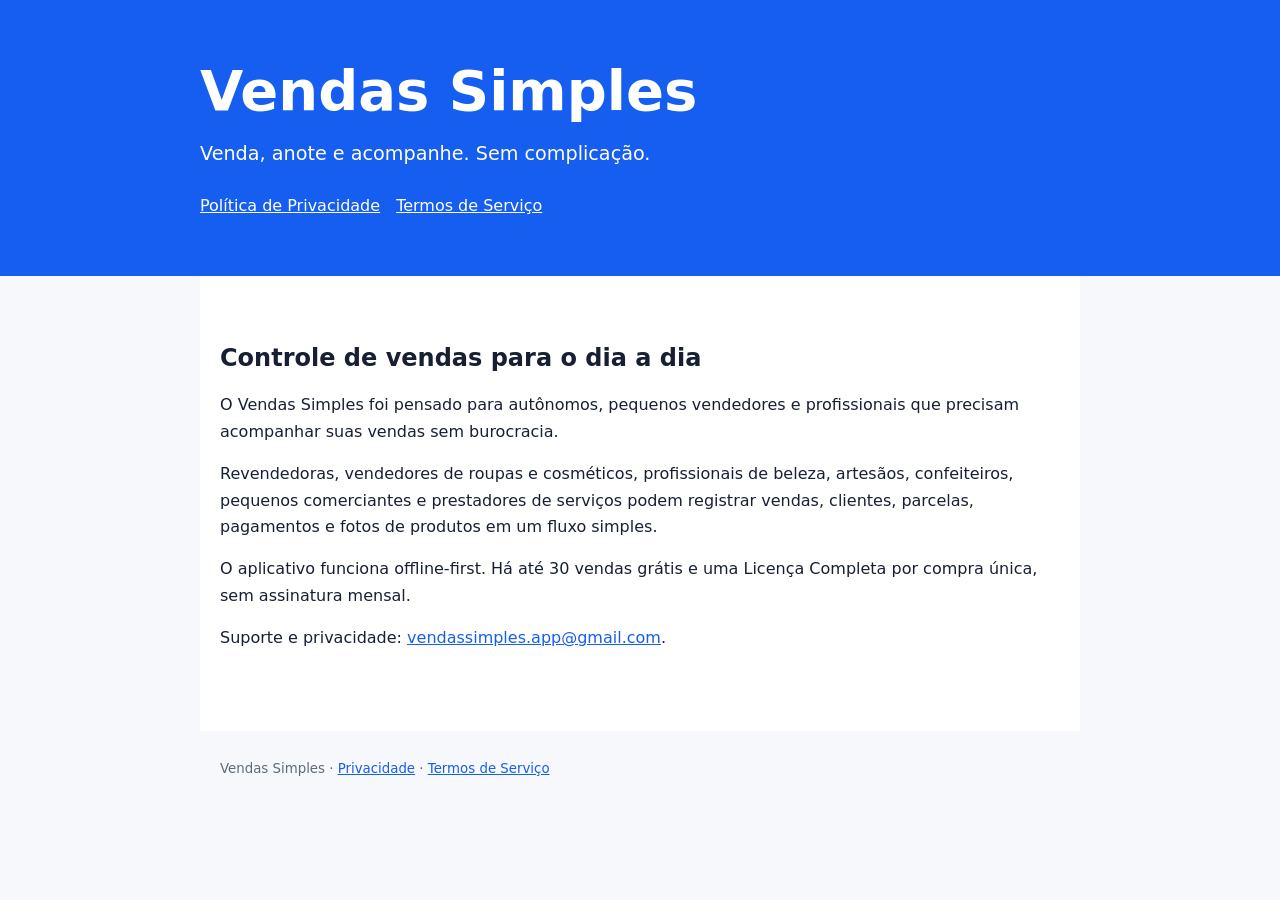
<file: site/index.html>
<!doctype html>
<html lang="pt-BR">
<head><meta charset="utf-8"><meta name="viewport" content="width=device-width, initial-scale=1"><title>Vendas Simples</title><meta name="description" content="Vendas Simples — venda, anote e acompanhe. Sem complicação."><link rel="stylesheet" href="styles.css"></head>
<body><header><div><h1>Vendas Simples</h1><p class="tagline">Venda, anote e acompanhe. Sem complicação.</p><nav class="nav"><a href="privacy/">Política de Privacidade</a><a href="terms/">Termos de Serviço</a></nav></div></header><main><h2>Controle de vendas para o dia a dia</h2><p>O Vendas Simples foi pensado para autônomos, pequenos vendedores e profissionais que precisam acompanhar suas vendas sem burocracia.</p><p>Revendedoras, vendedores de roupas e cosméticos, profissionais de beleza, artesãos, confeiteiros, pequenos comerciantes e prestadores de serviços podem registrar vendas, clientes, parcelas, pagamentos e fotos de produtos em um fluxo simples.</p><p>O aplicativo funciona offline-first. Há até 30 vendas grátis e uma Licença Completa por compra única, sem assinatura mensal.</p><p>Suporte e privacidade: <a href="mailto:vendassimples.app@gmail.com">vendassimples.app@gmail.com</a>.</p></main><footer><small>Vendas Simples · <a href="privacy/">Privacidade</a> · <a href="terms/">Termos de Serviço</a></small></footer></body></html>
</file>
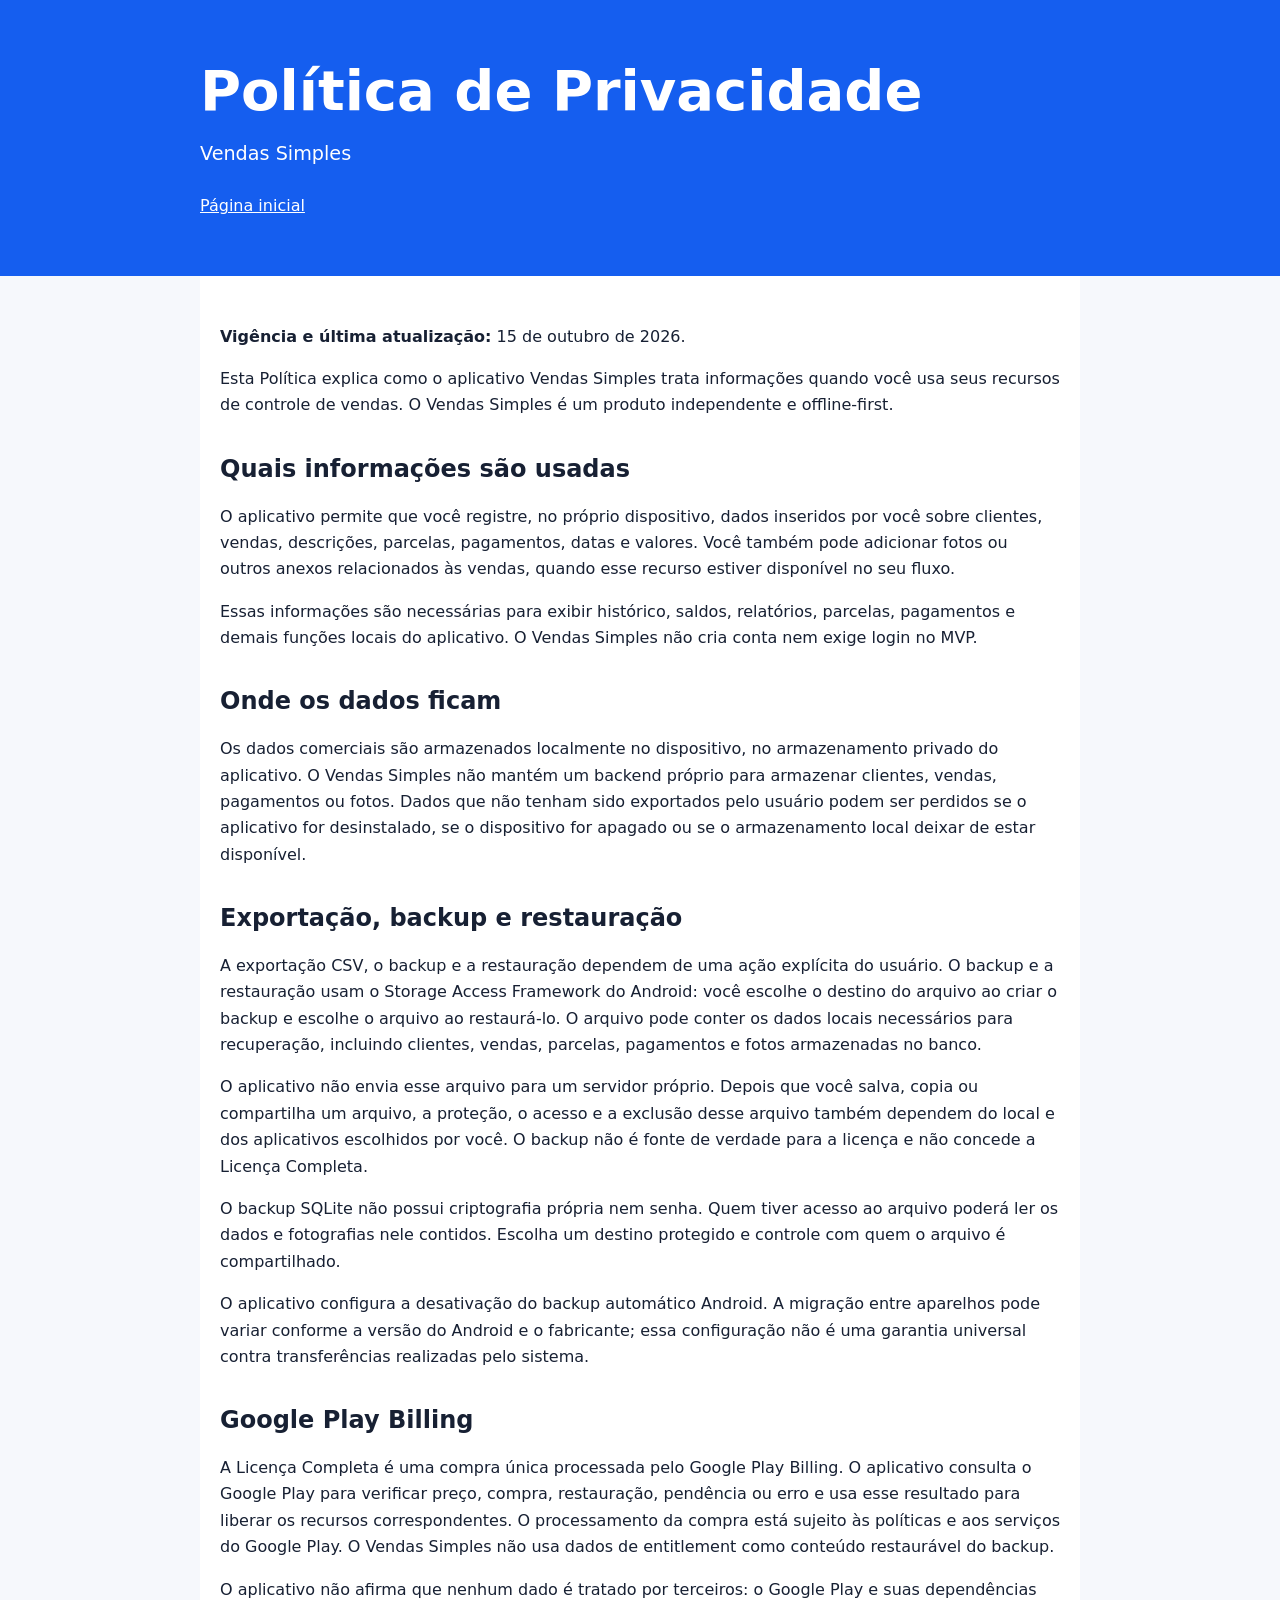
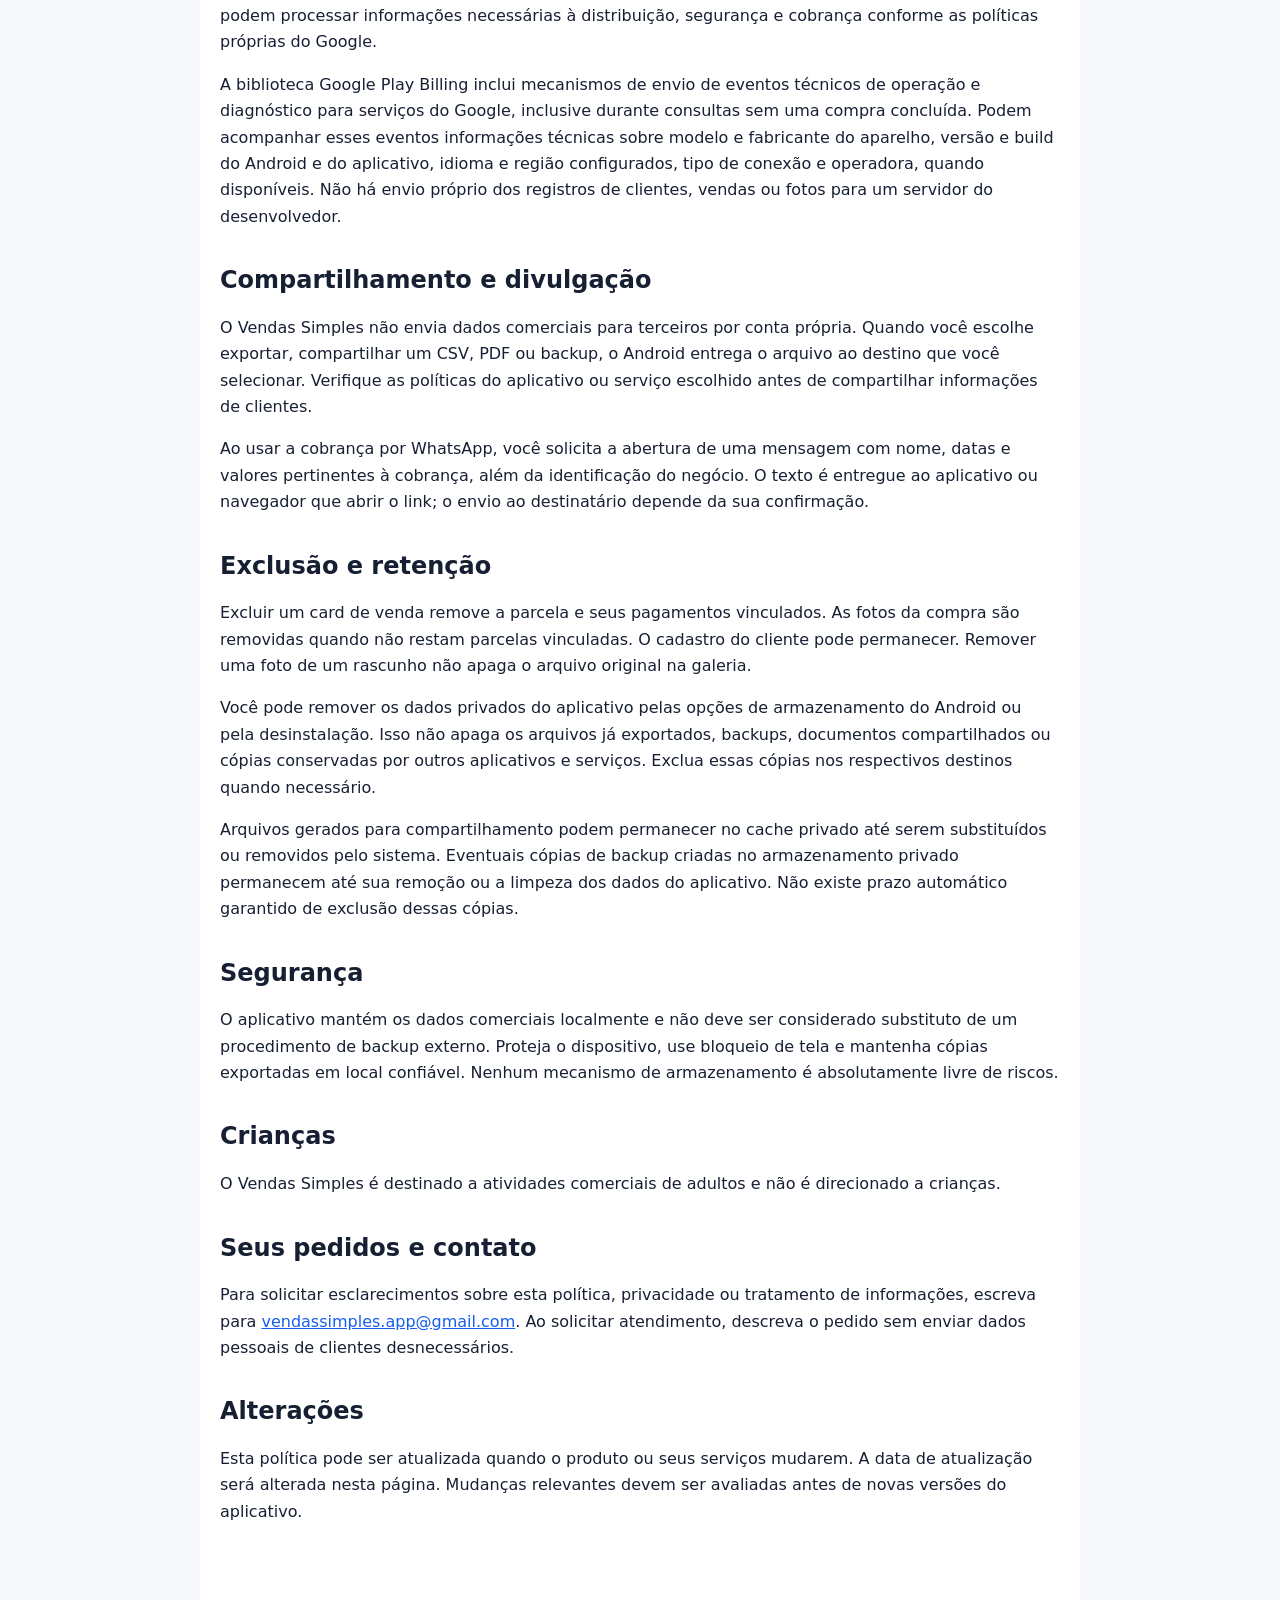
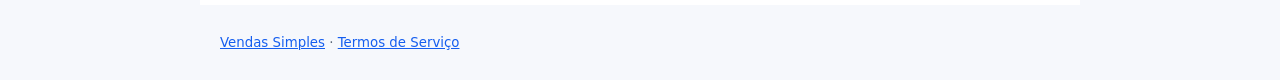
<file: site/privacy/index.html>
<!doctype html>
<html lang="pt-BR">
<head><meta charset="utf-8"><meta name="viewport" content="width=device-width, initial-scale=1"><title>Política de Privacidade — Vendas Simples</title><meta name="description" content="Política de Privacidade do aplicativo Vendas Simples."><link rel="stylesheet" href="../styles.css"></head>
<body><header><div><h1>Política de Privacidade</h1><p class="tagline">Vendas Simples</p><nav class="nav"><a href="../">Página inicial</a></nav></div></header><main>
<p><strong>Vigência e última atualização:</strong> 15 de outubro de 2026.</p>
<p>Esta Política explica como o aplicativo Vendas Simples trata informações quando você usa seus recursos de controle de vendas. O Vendas Simples é um produto independente e offline-first.</p>
<h2>Quais informações são usadas</h2>
<p>O aplicativo permite que você registre, no próprio dispositivo, dados inseridos por você sobre clientes, vendas, descrições, parcelas, pagamentos, datas e valores. Você também pode adicionar fotos ou outros anexos relacionados às vendas, quando esse recurso estiver disponível no seu fluxo.</p>
<p>Essas informações são necessárias para exibir histórico, saldos, relatórios, parcelas, pagamentos e demais funções locais do aplicativo. O Vendas Simples não cria conta nem exige login no MVP.</p>
<h2>Onde os dados ficam</h2>
<p>Os dados comerciais são armazenados localmente no dispositivo, no armazenamento privado do aplicativo. O Vendas Simples não mantém um backend próprio para armazenar clientes, vendas, pagamentos ou fotos. Dados que não tenham sido exportados pelo usuário podem ser perdidos se o aplicativo for desinstalado, se o dispositivo for apagado ou se o armazenamento local deixar de estar disponível.</p>
<h2>Exportação, backup e restauração</h2>
<p>A exportação CSV, o backup e a restauração dependem de uma ação explícita do usuário. O backup e a restauração usam o Storage Access Framework do Android: você escolhe o destino do arquivo ao criar o backup e escolhe o arquivo ao restaurá-lo. O arquivo pode conter os dados locais necessários para recuperação, incluindo clientes, vendas, parcelas, pagamentos e fotos armazenadas no banco.</p>
<p>O aplicativo não envia esse arquivo para um servidor próprio. Depois que você salva, copia ou compartilha um arquivo, a proteção, o acesso e a exclusão desse arquivo também dependem do local e dos aplicativos escolhidos por você. O backup não é fonte de verdade para a licença e não concede a Licença Completa.</p>
<p>O backup SQLite não possui criptografia própria nem senha. Quem tiver acesso ao arquivo poderá ler os dados e fotografias nele contidos. Escolha um destino protegido e controle com quem o arquivo é compartilhado.</p>
<p>O aplicativo configura a desativação do backup automático Android. A migração entre aparelhos pode variar conforme a versão do Android e o fabricante; essa configuração não é uma garantia universal contra transferências realizadas pelo sistema.</p>
<h2>Google Play Billing</h2>
<p>A Licença Completa é uma compra única processada pelo Google Play Billing. O aplicativo consulta o Google Play para verificar preço, compra, restauração, pendência ou erro e usa esse resultado para liberar os recursos correspondentes. O processamento da compra está sujeito às políticas e aos serviços do Google Play. O Vendas Simples não usa dados de entitlement como conteúdo restaurável do backup.</p>
<p>O aplicativo não afirma que nenhum dado é tratado por terceiros: o Google Play e suas dependências podem processar informações necessárias à distribuição, segurança e cobrança conforme as políticas próprias do Google.</p>
<p>A biblioteca Google Play Billing inclui mecanismos de envio de eventos técnicos de operação e diagnóstico para serviços do Google, inclusive durante consultas sem uma compra concluída. Podem acompanhar esses eventos informações técnicas sobre modelo e fabricante do aparelho, versão e build do Android e do aplicativo, idioma e região configurados, tipo de conexão e operadora, quando disponíveis. Não há envio próprio dos registros de clientes, vendas ou fotos para um servidor do desenvolvedor.</p>
<h2>Compartilhamento e divulgação</h2>
<p>O Vendas Simples não envia dados comerciais para terceiros por conta própria. Quando você escolhe exportar, compartilhar um CSV, PDF ou backup, o Android entrega o arquivo ao destino que você selecionar. Verifique as políticas do aplicativo ou serviço escolhido antes de compartilhar informações de clientes.</p>
<p>Ao usar a cobrança por WhatsApp, você solicita a abertura de uma mensagem com nome, datas e valores pertinentes à cobrança, além da identificação do negócio. O texto é entregue ao aplicativo ou navegador que abrir o link; o envio ao destinatário depende da sua confirmação.</p>
<h2>Exclusão e retenção</h2>
<p>Excluir um card de venda remove a parcela e seus pagamentos vinculados. As fotos da compra são removidas quando não restam parcelas vinculadas. O cadastro do cliente pode permanecer. Remover uma foto de um rascunho não apaga o arquivo original na galeria.</p>
<p>Você pode remover os dados privados do aplicativo pelas opções de armazenamento do Android ou pela desinstalação. Isso não apaga os arquivos já exportados, backups, documentos compartilhados ou cópias conservadas por outros aplicativos e serviços. Exclua essas cópias nos respectivos destinos quando necessário.</p>
<p>Arquivos gerados para compartilhamento podem permanecer no cache privado até serem substituídos ou removidos pelo sistema. Eventuais cópias de backup criadas no armazenamento privado permanecem até sua remoção ou a limpeza dos dados do aplicativo. Não existe prazo automático garantido de exclusão dessas cópias.</p>
<h2>Segurança</h2>
<p>O aplicativo mantém os dados comerciais localmente e não deve ser considerado substituto de um procedimento de backup externo. Proteja o dispositivo, use bloqueio de tela e mantenha cópias exportadas em local confiável. Nenhum mecanismo de armazenamento é absolutamente livre de riscos.</p>
<h2>Crianças</h2>
<p>O Vendas Simples é destinado a atividades comerciais de adultos e não é direcionado a crianças.</p>
<h2>Seus pedidos e contato</h2>
<p>Para solicitar esclarecimentos sobre esta política, privacidade ou tratamento de informações, escreva para <a href="mailto:vendassimples.app@gmail.com">vendassimples.app@gmail.com</a>. Ao solicitar atendimento, descreva o pedido sem enviar dados pessoais de clientes desnecessários.</p>
<h2>Alterações</h2>
<p>Esta política pode ser atualizada quando o produto ou seus serviços mudarem. A data de atualização será alterada nesta página. Mudanças relevantes devem ser avaliadas antes de novas versões do aplicativo.</p>
</main><footer><small><a href="../">Vendas Simples</a> · <a href="../terms/">Termos de Serviço</a></small></footer></body></html>
</file>
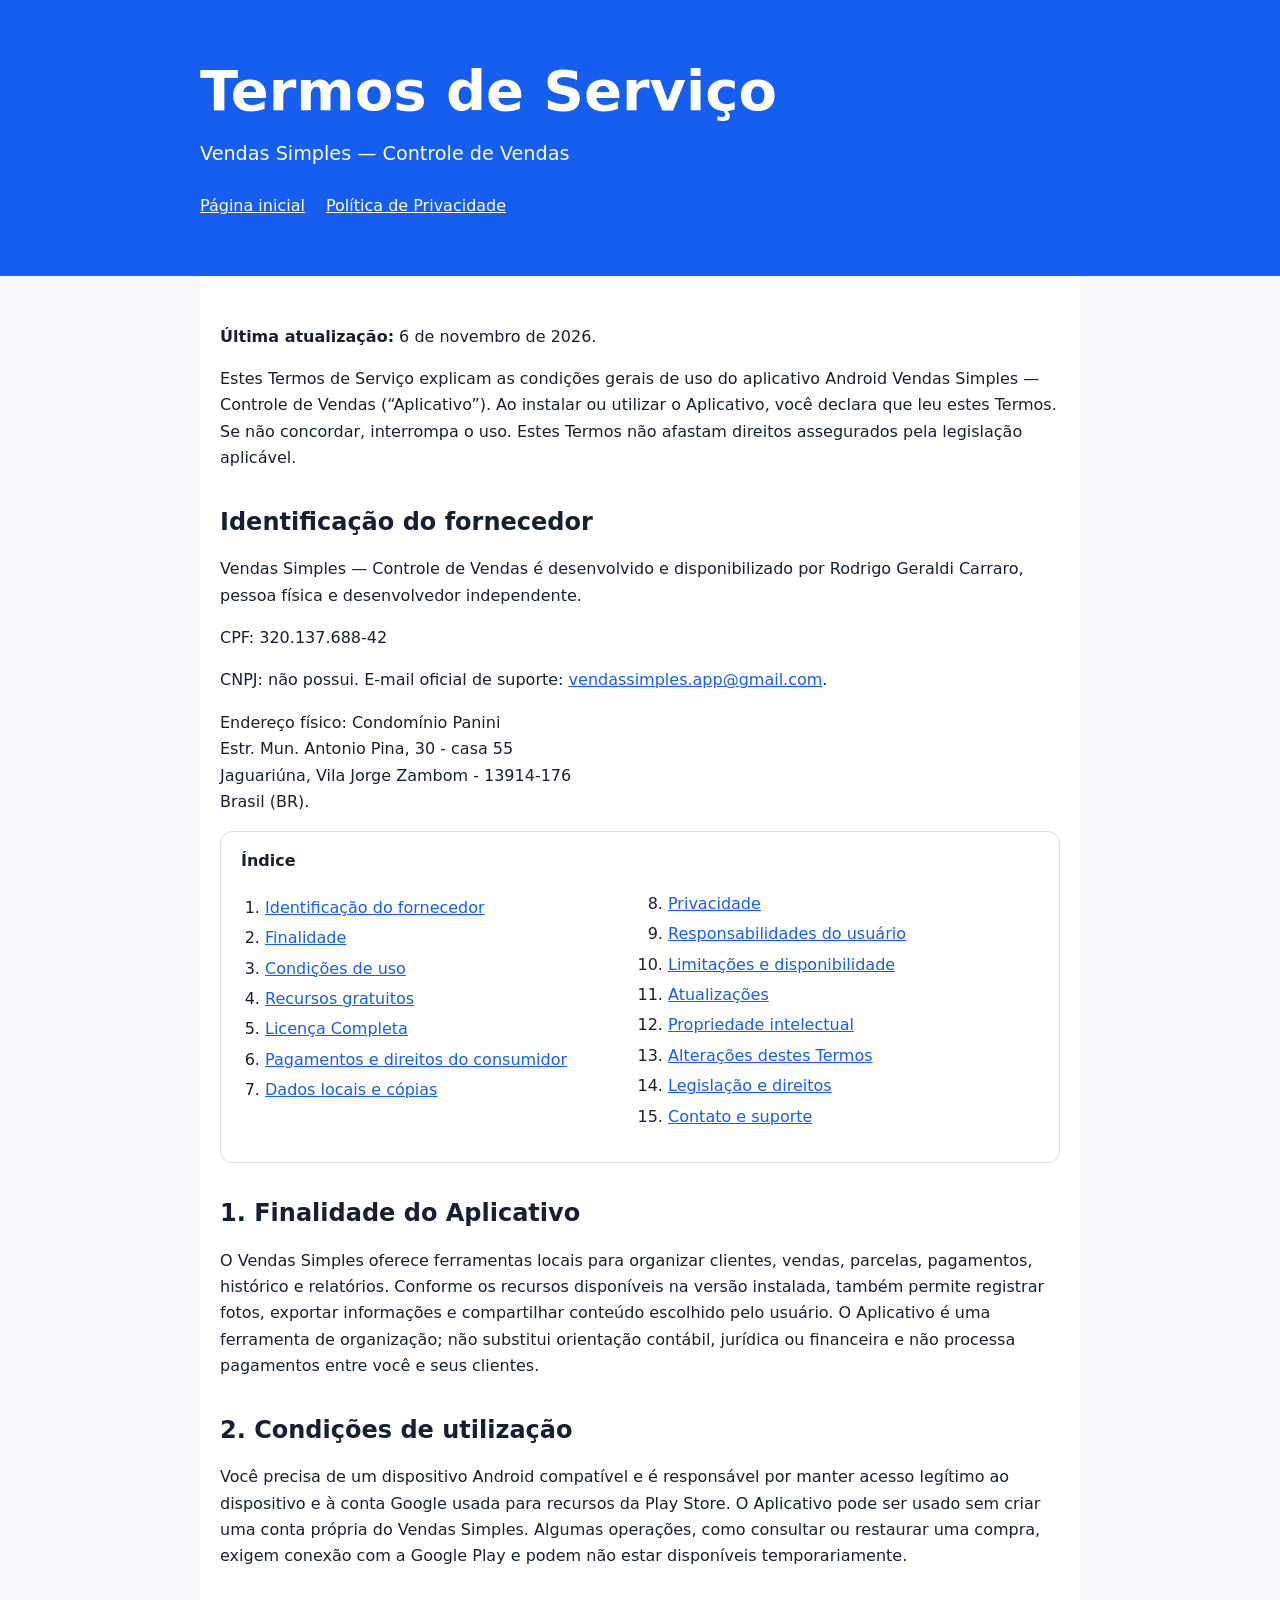
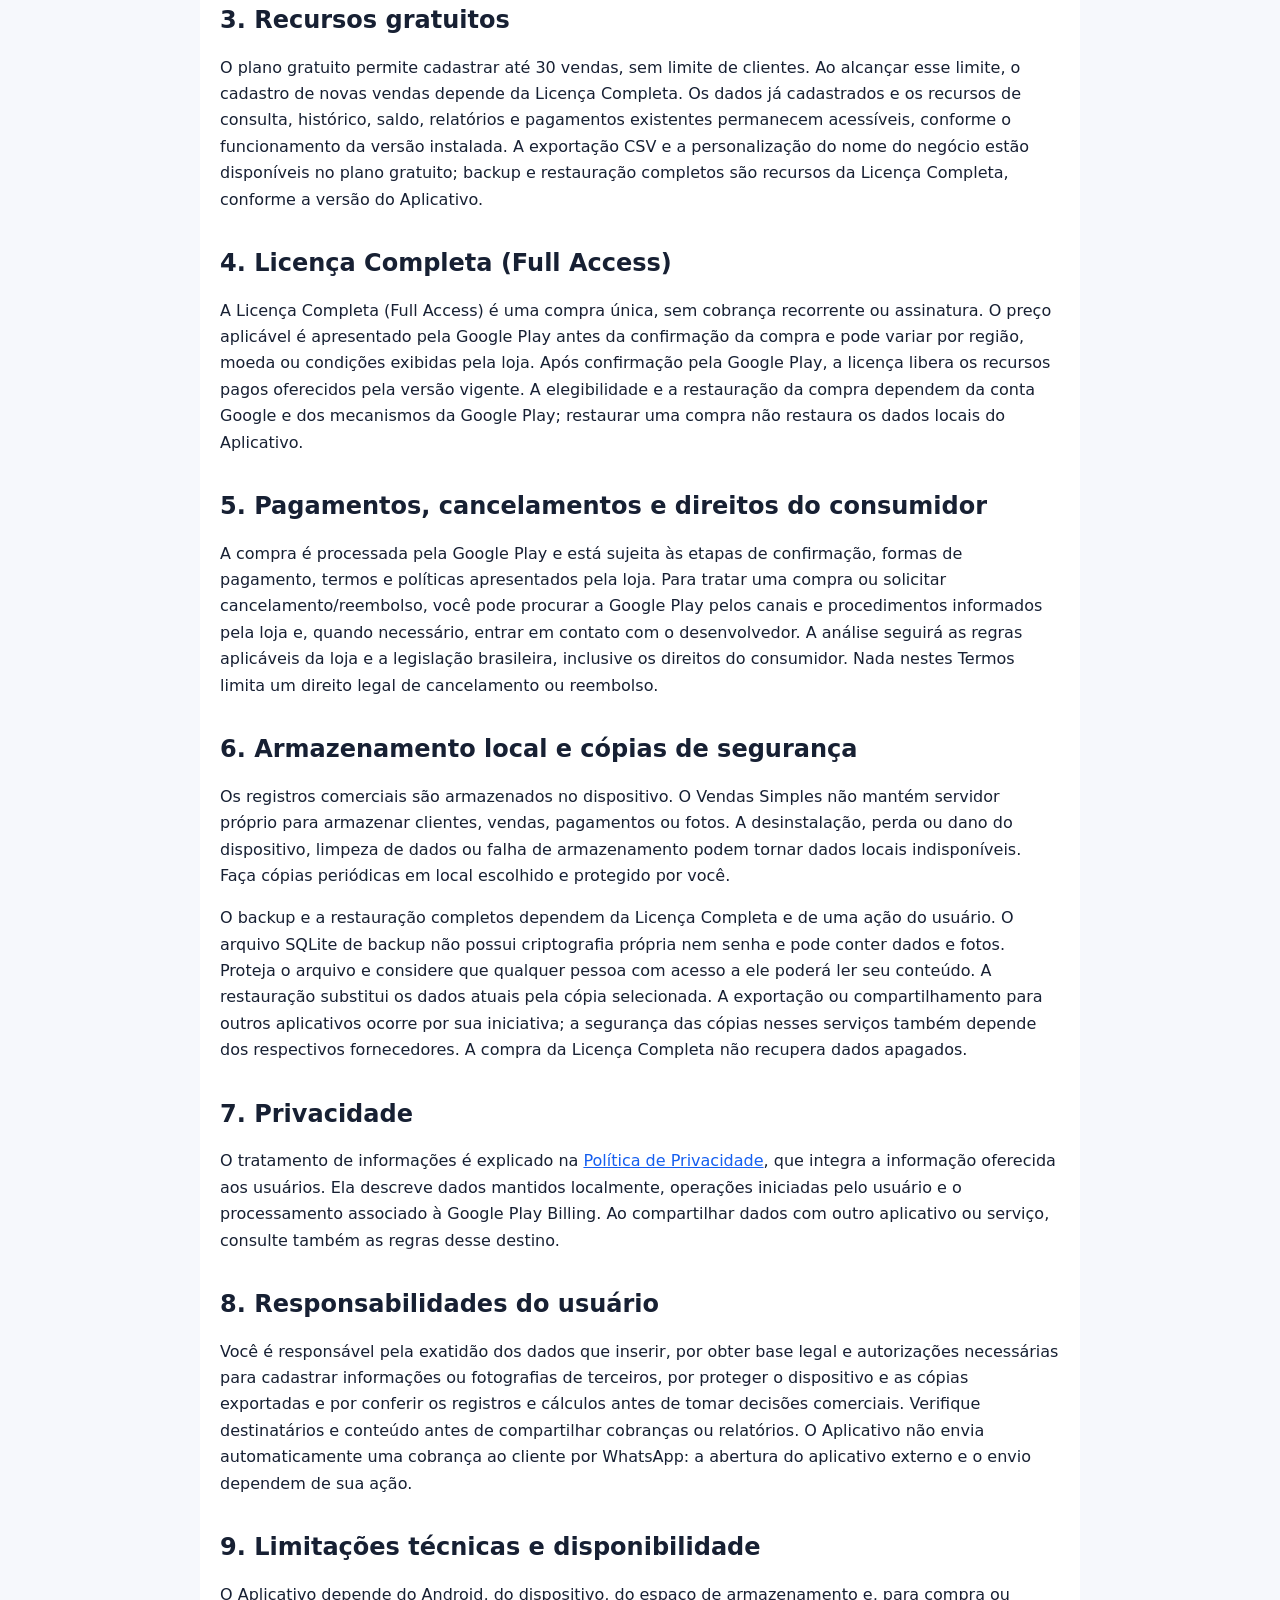
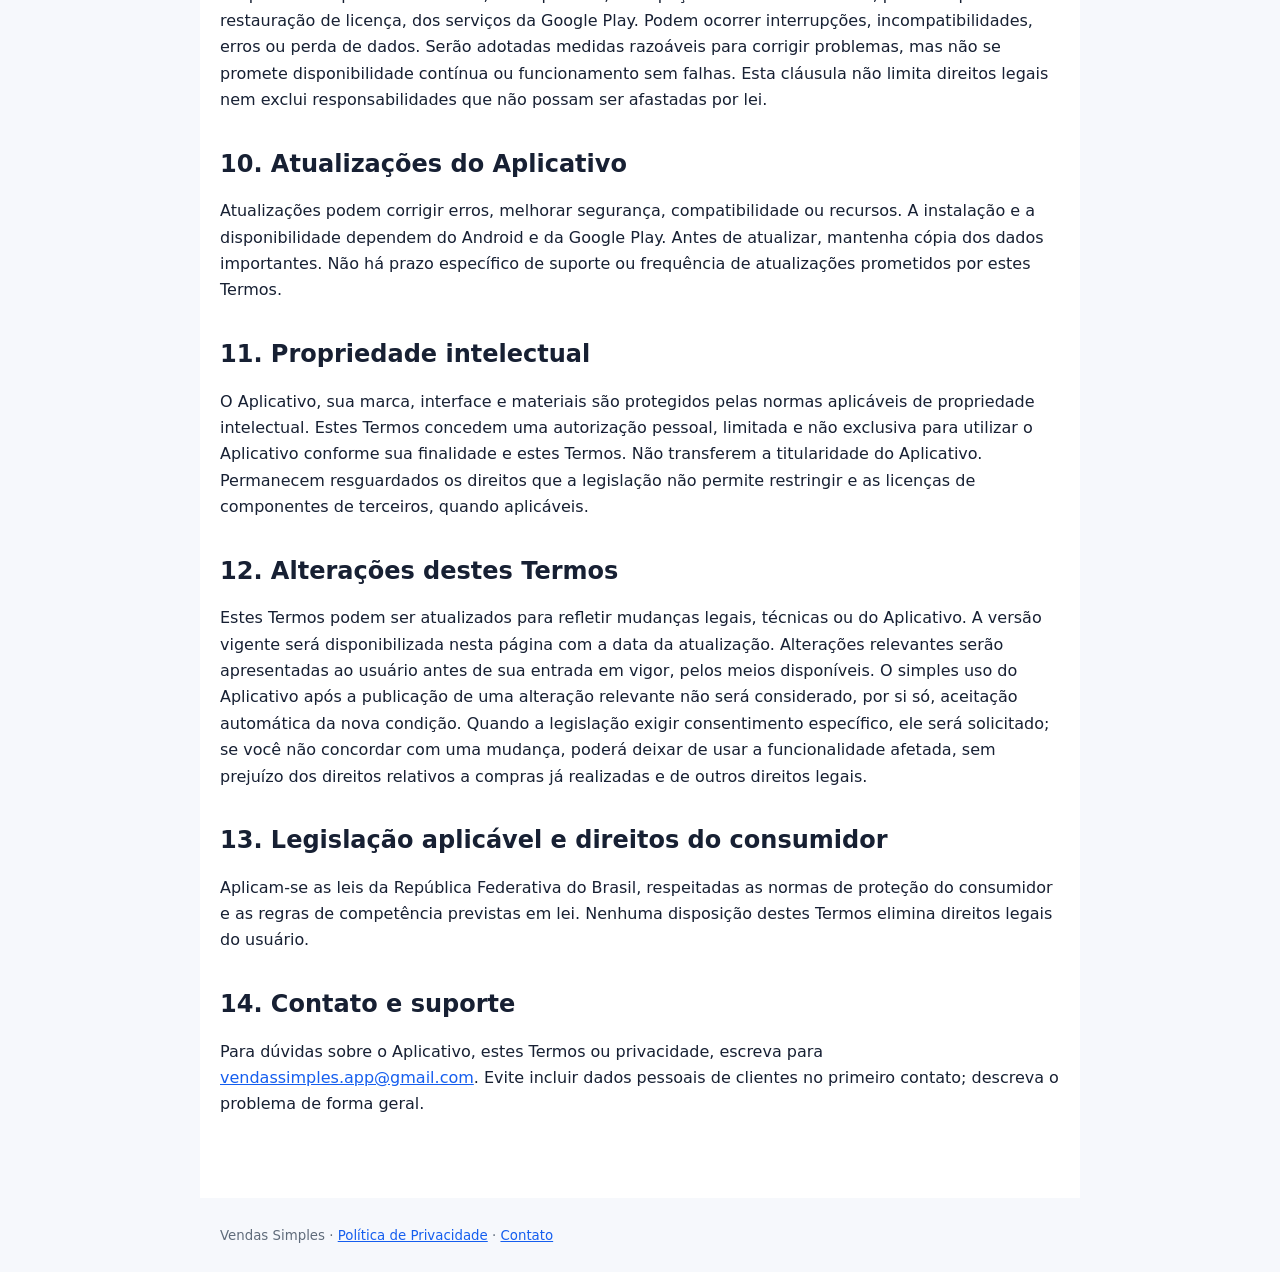
<file: site/terms/index.html>
<!doctype html>
<html lang="pt-BR">
<head>
  <meta charset="utf-8">
  <meta name="viewport" content="width=device-width, initial-scale=1">
  <title>Termos de Serviço — Vendas Simples</title>
  <meta name="description" content="Termos de Serviço do aplicativo Vendas Simples — Controle de Vendas.">
  <meta name="robots" content="index,follow">
  <link rel="canonical" href="https://rg-carraro.github.io/vendas-simples-android/terms/">
  <link rel="privacy-policy" href="https://rg-carraro.github.io/vendas-simples-android/privacy/">
  <link rel="stylesheet" href="../styles.css">
</head>
<body>
  <header>
    <div>
      <h1>Termos de Serviço</h1>
      <p class="tagline">Vendas Simples — Controle de Vendas</p>
      <nav class="nav" aria-label="Navegação do site">
        <a href="../">Página inicial</a>
        <a href="../privacy/">Política de Privacidade</a>
      </nav>
    </div>
  </header>
  <main>
    <p><strong>Última atualização:</strong> 6 de novembro de 2026.</p>
    <p>Estes Termos de Serviço explicam as condições gerais de uso do aplicativo Android Vendas Simples — Controle de Vendas (“Aplicativo”). Ao instalar ou utilizar o Aplicativo, você declara que leu estes Termos. Se não concordar, interrompa o uso. Estes Termos não afastam direitos assegurados pela legislação aplicável.</p>

    <section id="fornecedor">
      <h2>Identificação do fornecedor</h2>
      <p>Vendas Simples — Controle de Vendas é desenvolvido e disponibilizado por Rodrigo Geraldi Carraro, pessoa física e desenvolvedor independente.</p>
      <p>CPF: 320.137.688-42</p>
      <p>CNPJ: não possui. E-mail oficial de suporte: <a href="mailto:vendassimples.app@gmail.com">vendassimples.app@gmail.com</a>.</p>
      <p>Endereço físico: Condomínio Panini<br>Estr. Mun. Antonio Pina, 30 - casa 55<br>Jaguariúna, Vila Jorge Zambom - 13914-176<br>Brasil (BR).</p>
    </section>

    <nav class="toc" aria-label="Índice dos Termos de Serviço">
      <strong>Índice</strong>
      <ol>
        <li><a href="#fornecedor">Identificação do fornecedor</a></li>
        <li><a href="#finalidade">Finalidade</a></li>
        <li><a href="#condicoes">Condições de uso</a></li>
        <li><a href="#gratuito">Recursos gratuitos</a></li>
        <li><a href="#full-access">Licença Completa</a></li>
        <li><a href="#pagamentos">Pagamentos e direitos do consumidor</a></li>
        <li><a href="#dados">Dados locais e cópias</a></li>
        <li><a href="#privacidade">Privacidade</a></li>
        <li><a href="#usuario">Responsabilidades do usuário</a></li>
        <li><a href="#limites">Limitações e disponibilidade</a></li>
        <li><a href="#atualizacoes">Atualizações</a></li>
        <li><a href="#propriedade">Propriedade intelectual</a></li>
        <li><a href="#mudancas">Alterações destes Termos</a></li>
        <li><a href="#lei">Legislação e direitos</a></li>
        <li><a href="#contato">Contato e suporte</a></li>
      </ol>
    </nav>

    <section id="finalidade">
      <h2>1. Finalidade do Aplicativo</h2>
      <p>O Vendas Simples oferece ferramentas locais para organizar clientes, vendas, parcelas, pagamentos, histórico e relatórios. Conforme os recursos disponíveis na versão instalada, também permite registrar fotos, exportar informações e compartilhar conteúdo escolhido pelo usuário. O Aplicativo é uma ferramenta de organização; não substitui orientação contábil, jurídica ou financeira e não processa pagamentos entre você e seus clientes.</p>
    </section>
    <section id="condicoes">
      <h2>2. Condições de utilização</h2>
      <p>Você precisa de um dispositivo Android compatível e é responsável por manter acesso legítimo ao dispositivo e à conta Google usada para recursos da Play Store. O Aplicativo pode ser usado sem criar uma conta própria do Vendas Simples. Algumas operações, como consultar ou restaurar uma compra, exigem conexão com a Google Play e podem não estar disponíveis temporariamente.</p>
    </section>
    <section id="gratuito">
      <h2>3. Recursos gratuitos</h2>
      <p>O plano gratuito permite cadastrar até 30 vendas, sem limite de clientes. Ao alcançar esse limite, o cadastro de novas vendas depende da Licença Completa. Os dados já cadastrados e os recursos de consulta, histórico, saldo, relatórios e pagamentos existentes permanecem acessíveis, conforme o funcionamento da versão instalada. A exportação CSV e a personalização do nome do negócio estão disponíveis no plano gratuito; backup e restauração completos são recursos da Licença Completa, conforme a versão do Aplicativo.</p>
    </section>
    <section id="full-access">
      <h2>4. Licença Completa (Full Access)</h2>
      <p>A Licença Completa (Full Access) é uma compra única, sem cobrança recorrente ou assinatura. O preço aplicável é apresentado pela Google Play antes da confirmação da compra e pode variar por região, moeda ou condições exibidas pela loja. Após confirmação pela Google Play, a licença libera os recursos pagos oferecidos pela versão vigente. A elegibilidade e a restauração da compra dependem da conta Google e dos mecanismos da Google Play; restaurar uma compra não restaura os dados locais do Aplicativo.</p>
    </section>
    <section id="pagamentos">
      <h2>5. Pagamentos, cancelamentos e direitos do consumidor</h2>
      <p>A compra é processada pela Google Play e está sujeita às etapas de confirmação, formas de pagamento, termos e políticas apresentados pela loja. Para tratar uma compra ou solicitar cancelamento/reembolso, você pode procurar a Google Play pelos canais e procedimentos informados pela loja e, quando necessário, entrar em contato com o desenvolvedor. A análise seguirá as regras aplicáveis da loja e a legislação brasileira, inclusive os direitos do consumidor. Nada nestes Termos limita um direito legal de cancelamento ou reembolso.</p>
    </section>
    <section id="dados">
      <h2>6. Armazenamento local e cópias de segurança</h2>
      <p>Os registros comerciais são armazenados no dispositivo. O Vendas Simples não mantém servidor próprio para armazenar clientes, vendas, pagamentos ou fotos. A desinstalação, perda ou dano do dispositivo, limpeza de dados ou falha de armazenamento podem tornar dados locais indisponíveis. Faça cópias periódicas em local escolhido e protegido por você.</p>
      <p>O backup e a restauração completos dependem da Licença Completa e de uma ação do usuário. O arquivo SQLite de backup não possui criptografia própria nem senha e pode conter dados e fotos. Proteja o arquivo e considere que qualquer pessoa com acesso a ele poderá ler seu conteúdo. A restauração substitui os dados atuais pela cópia selecionada. A exportação ou compartilhamento para outros aplicativos ocorre por sua iniciativa; a segurança das cópias nesses serviços também depende dos respectivos fornecedores. A compra da Licença Completa não recupera dados apagados.</p>
    </section>
    <section id="privacidade">
      <h2>7. Privacidade</h2>
      <p>O tratamento de informações é explicado na <a href="../privacy/">Política de Privacidade</a>, que integra a informação oferecida aos usuários. Ela descreve dados mantidos localmente, operações iniciadas pelo usuário e o processamento associado à Google Play Billing. Ao compartilhar dados com outro aplicativo ou serviço, consulte também as regras desse destino.</p>
    </section>
    <section id="usuario">
      <h2>8. Responsabilidades do usuário</h2>
      <p>Você é responsável pela exatidão dos dados que inserir, por obter base legal e autorizações necessárias para cadastrar informações ou fotografias de terceiros, por proteger o dispositivo e as cópias exportadas e por conferir os registros e cálculos antes de tomar decisões comerciais. Verifique destinatários e conteúdo antes de compartilhar cobranças ou relatórios. O Aplicativo não envia automaticamente uma cobrança ao cliente por WhatsApp: a abertura do aplicativo externo e o envio dependem de sua ação.</p>
    </section>
    <section id="limites">
      <h2>9. Limitações técnicas e disponibilidade</h2>
      <p>O Aplicativo depende do Android, do dispositivo, do espaço de armazenamento e, para compra ou restauração de licença, dos serviços da Google Play. Podem ocorrer interrupções, incompatibilidades, erros ou perda de dados. Serão adotadas medidas razoáveis para corrigir problemas, mas não se promete disponibilidade contínua ou funcionamento sem falhas. Esta cláusula não limita direitos legais nem exclui responsabilidades que não possam ser afastadas por lei.</p>
    </section>
    <section id="atualizacoes">
      <h2>10. Atualizações do Aplicativo</h2>
      <p>Atualizações podem corrigir erros, melhorar segurança, compatibilidade ou recursos. A instalação e a disponibilidade dependem do Android e da Google Play. Antes de atualizar, mantenha cópia dos dados importantes. Não há prazo específico de suporte ou frequência de atualizações prometidos por estes Termos.</p>
    </section>
    <section id="propriedade">
      <h2>11. Propriedade intelectual</h2>
      <p>O Aplicativo, sua marca, interface e materiais são protegidos pelas normas aplicáveis de propriedade intelectual. Estes Termos concedem uma autorização pessoal, limitada e não exclusiva para utilizar o Aplicativo conforme sua finalidade e estes Termos. Não transferem a titularidade do Aplicativo. Permanecem resguardados os direitos que a legislação não permite restringir e as licenças de componentes de terceiros, quando aplicáveis.</p>
    </section>
    <section id="mudancas">
      <h2>12. Alterações destes Termos</h2>
      <p>Estes Termos podem ser atualizados para refletir mudanças legais, técnicas ou do Aplicativo. A versão vigente será disponibilizada nesta página com a data da atualização. Alterações relevantes serão apresentadas ao usuário antes de sua entrada em vigor, pelos meios disponíveis. O simples uso do Aplicativo após a publicação de uma alteração relevante não será considerado, por si só, aceitação automática da nova condição. Quando a legislação exigir consentimento específico, ele será solicitado; se você não concordar com uma mudança, poderá deixar de usar a funcionalidade afetada, sem prejuízo dos direitos relativos a compras já realizadas e de outros direitos legais.</p>
    </section>
    <section id="lei">
      <h2>13. Legislação aplicável e direitos do consumidor</h2>
      <p>Aplicam-se as leis da República Federativa do Brasil, respeitadas as normas de proteção do consumidor e as regras de competência previstas em lei. Nenhuma disposição destes Termos elimina direitos legais do usuário.</p>
    </section>
    <section id="contato">
      <h2>14. Contato e suporte</h2>
      <p>Para dúvidas sobre o Aplicativo, estes Termos ou privacidade, escreva para <a href="mailto:vendassimples.app@gmail.com">vendassimples.app@gmail.com</a>. Evite incluir dados pessoais de clientes no primeiro contato; descreva o problema de forma geral.</p>
    </section>
  </main>
  <footer><small>Vendas Simples · <a href="../privacy/">Política de Privacidade</a> · <a href="mailto:vendassimples.app@gmail.com">Contato</a></small></footer>
</body>
</html>
</file>
<file: site/styles.css>
:root{color-scheme:light dark;--blue:#155eef;--ink:#172033;--muted:#5f6b7a;--bg:#f6f8fc;--card:#fff;--line:#d8deea;--notice:#fff7df;--notice-ink:#5b4312}
@media(prefers-color-scheme:dark){:root{--blue:#8bb4ff;--ink:#eef2fa;--muted:#bbc5d5;--bg:#111827;--card:#1c2534;--line:#3b485e;--notice:#3d3219;--notice-ink:#ffedbb}}
*{box-sizing:border-box;scroll-margin-top:1rem}html{scroll-behavior:smooth}body{margin:0;background:var(--bg);color:var(--ink);font:16px/1.65 system-ui,-apple-system,"Segoe UI",sans-serif}header{background:#155eef;color:#fff;padding:3.5rem 1.25rem}header>div,main{max-width:880px;margin:auto}h1{font-size:clamp(2rem,5vw,3.5rem);line-height:1.1;margin:.25rem 0 1rem}h2{margin-top:2.25rem;line-height:1.2}a{color:var(--blue)}a:focus-visible{outline:3px solid currentColor;outline-offset:3px}.tagline{font-size:1.2rem;margin:0}.nav{margin-top:1.5rem}.nav a{color:#fff;margin-right:1rem}main{background:var(--card);padding:2rem 1.25rem 4rem}small,.muted{color:var(--muted)}footer{max-width:880px;margin:auto;padding:1.5rem 1.25rem;color:var(--muted)}.notice{background:var(--notice);color:var(--notice-ink);border:1px solid var(--line);border-radius:.75rem;padding:1rem}.toc{border:1px solid var(--line);border-radius:.75rem;padding:1rem 1.25rem}.toc ol{columns:2;column-gap:2rem;padding-left:1.5rem}.toc li{break-inside:avoid;margin:.25rem 0}@media(max-width:600px){.toc ol{columns:1}header{padding:2.5rem 1.25rem}main{padding:1.5rem 1.1rem 3rem}}@media(prefers-reduced-motion:reduce){html{scroll-behavior:auto}}
</file>
